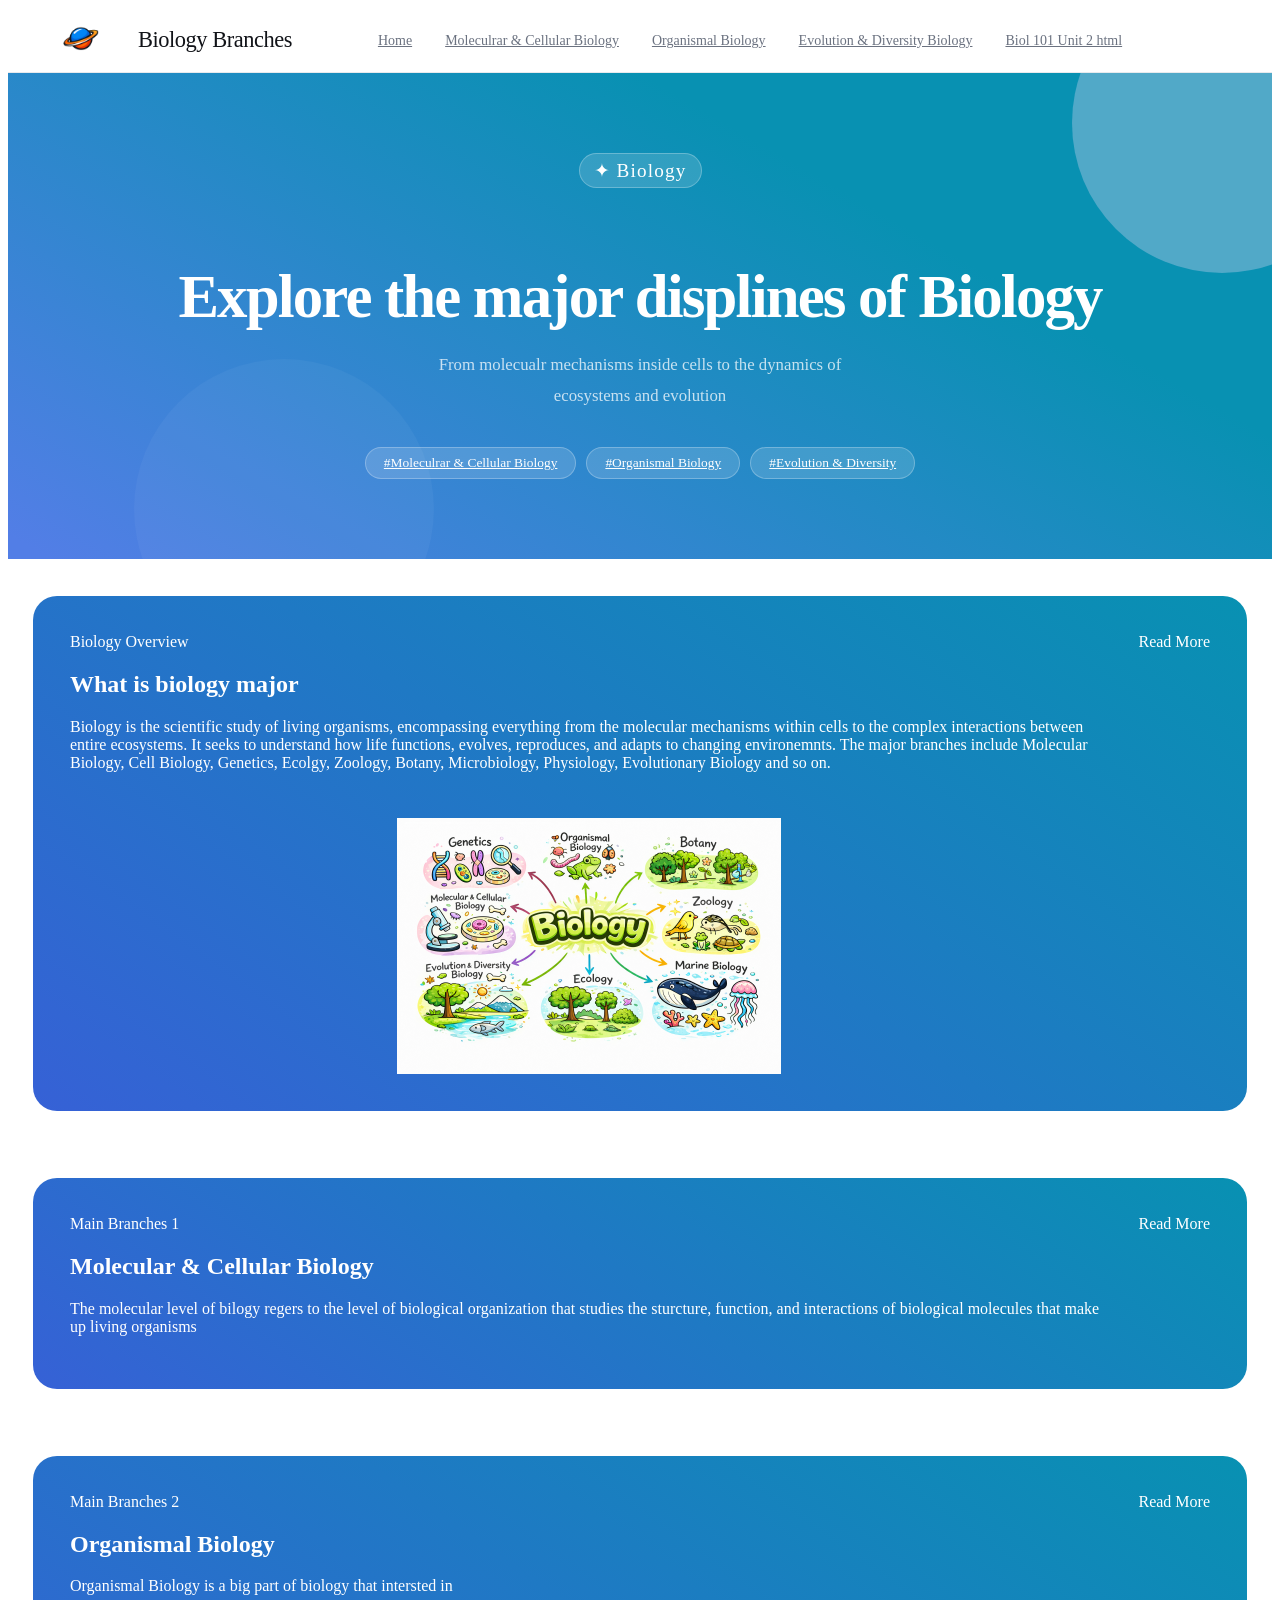
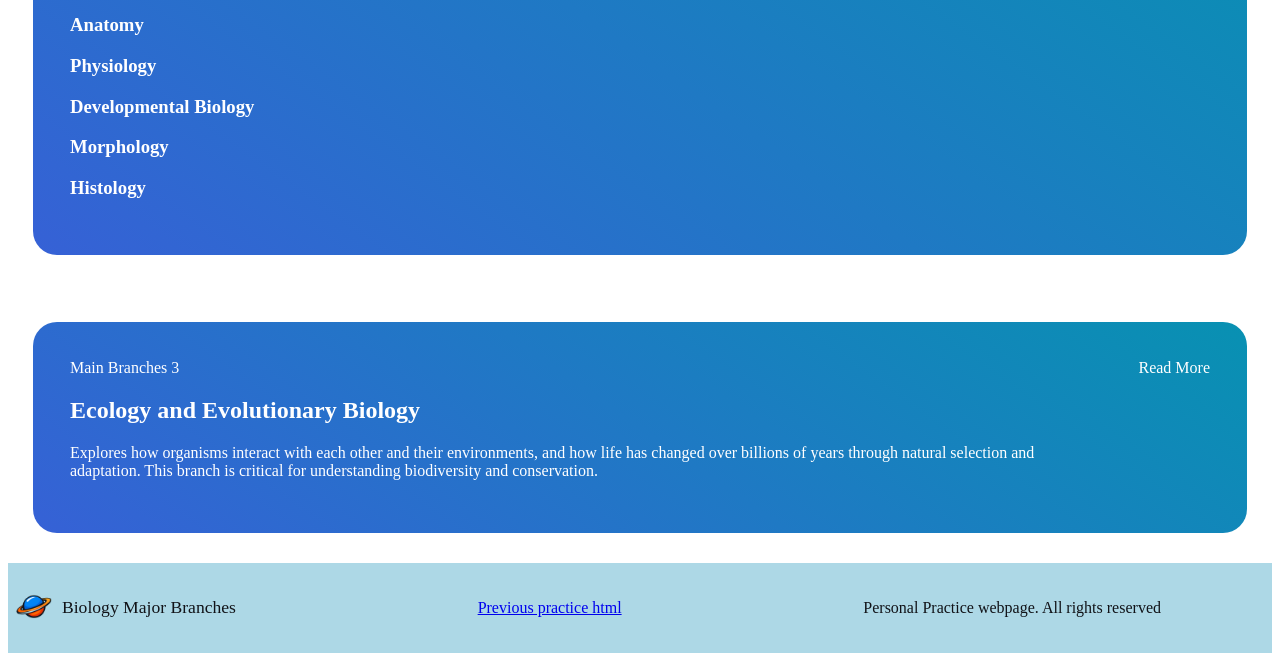
<file: docs/index.html>
<!DOCTYPE html>
<html>
  <head> 
    <title> Biology Major Branches </title>
  <!--This link the style.css with this html-->
  <link rel="stylesheet" href="css/Biology_branches_website.css"> 
  <link rel="icon" href="img/Saturn_Faivcon.png" >
  </head>

<!--This is the navigation bar part-->
<body> 
  <nav class="navbar"> 
    <img src="img/Saturn_Faivcon.png" alt="satrun favicon" >
    <div class="navbar-logo"> Biology Branches </div>
    <ul class="navbar-links"> 
      <li> <a href="index.html"> Home </a></li>
      <li> <a href="pages/Molecular_and_Cellular_Biol.html">Moleculrar & Cellular Biology </a> </li>
      <li> <a href="pages/Organismal_Biology.html">Organismal Biology </a> </li>
      <li> <a href="pages/Ecology_and_Evolutionary_Biology.html"> Evolution & Diversity Biology </a> </li>
      <li> <a href="pages/Unit2_Project.html" target="_blank" >Biol 101 Unit 2 html</a></li>
    </ul>
    <!-- Searching need js to work
    <div class="navbar-search">
      <input type="text" placeholder="Search for Biology Branches" />
    </div> --> 
  </nav> 

<!--This is the Hero part; Which is the Part that after navigation bar-->
  <section class="hero"> 
    <div class="hero-badge">✦ Biology </div>
    <h1> Explore the major displines of Biology </h1>
    <P> From molecualr mechanisms inside cells to the dynamics of ecosystems and evolution </P>
    <div class="hero-tags"> 
      <a class="hero-tag" href="pages/Molecular_and_Cellular_Biol.html" target="_blank"> #Moleculrar & Cellular Biology </a>
      <a class="hero-tag" href="pages/Organismal_Biology.html"  target="_blank"> #Organismal Biology </a> 
      <a class="hero-tag" href="pages/Ecology_and_Evolutionary_Biology.html" target="_blank"> #Evolution & Diversity </a>
    </div>
  </section>

  <!--This is the Main part; -->
  <main class="main"> 
    <div class="long_card"> 
      <div>
      <div class="long_card_label"> Biology Overview</div>
        <h2> What is biology major</h2> 
        <p> Biology is the scientific study of living organisms, 
          encompassing everything from the molecular mechanisms within cells to the complex interactions between entire ecosystems. It seeks to understand how life functions, evolves, reproduces, and adapts to changing environemnts. 
          The major branches include Molecular Biology, Cell Biology, Genetics, Ecolgy, Zoology, Botany, Microbiology, Physiology, Evolutionary Biology and so on.</p>
      </div>
      <a class="long_card_link" href="pages/Molecular_and_Cellular_Biol.html" target="_blank"> Read More </a>
      <img 
      class="main_image"
      src="img/Biology_branches_picture.png" 
      alt="image with different branches of biology"
      /> 

  </main>
  <main class="main"> 
    <div class="long_card"> 
      <div>
      <div class="long_card_label"> Main Branches 1</div>
        <h2> Molecular & Cellular Biology </h2> 
        <p> The molecular level of bilogy regers to the level of biological organization that 
          studies the sturcture, function, and interactions of biological molecules that make up living organisms</p>
      </div>
      <a class="long_card_link" href="pages/Molecular_and_Cellular_Biol.html" target="_blank"> Read More </a>
  </main>

  <main class="main"> 
    <div class="long_card"> 
      <div>
      <div class="long_card_label"> Main Branches 2</div>
        <h2> Organismal Biology </h2> 
        <p> Organismal Biology is a big part of biology that intersted in </p>
        <h3> Anatomy </h3>
        <h3> Physiology </h3>
        <h3> Developmental Biology </h3>
        <h3> Morphology </h3>
        <h3> Histology </h3>
      </div>
      <a class="long_card_link" href="pages/Organismal_Biology.html" target="_blank"> Read More </a>
  </main>

  <main class="main"> 
    <div class="long_card"> 
      <div>
      <div class="long_card_label"> Main Branches 3</div>
        <h2> Ecology and Evolutionary Biology </h2> 
        <p> Explores how organisms interact with each other and their environments, and how life has changed over billions of years through natural selection and adaptation. 
          This branch is critical for understanding biodiversity and conservation. </p>
      </div>
      <a class="long_card_link" href="pages/Ecology_and_Evolutionary_Biology.html" target="_blank"> Read More </a>
  </main>


  <!--This is the footer part; -->
  <footer class="footer"> 
    <div class="footer-left"> 
      <img src="img/Saturn_Faivcon.png" alt="satrun favicon">
      <div class="footer-logo"> Biology Major Branches</div>
    </div>
    <a href="pages/Unit2_Project.html" target="_blank" >Previous practice html</a>
    <div class="footer-end"> Personal Practice webpage. All rights reserved</div>
  </footer>
  
</body>
</html>
</file>
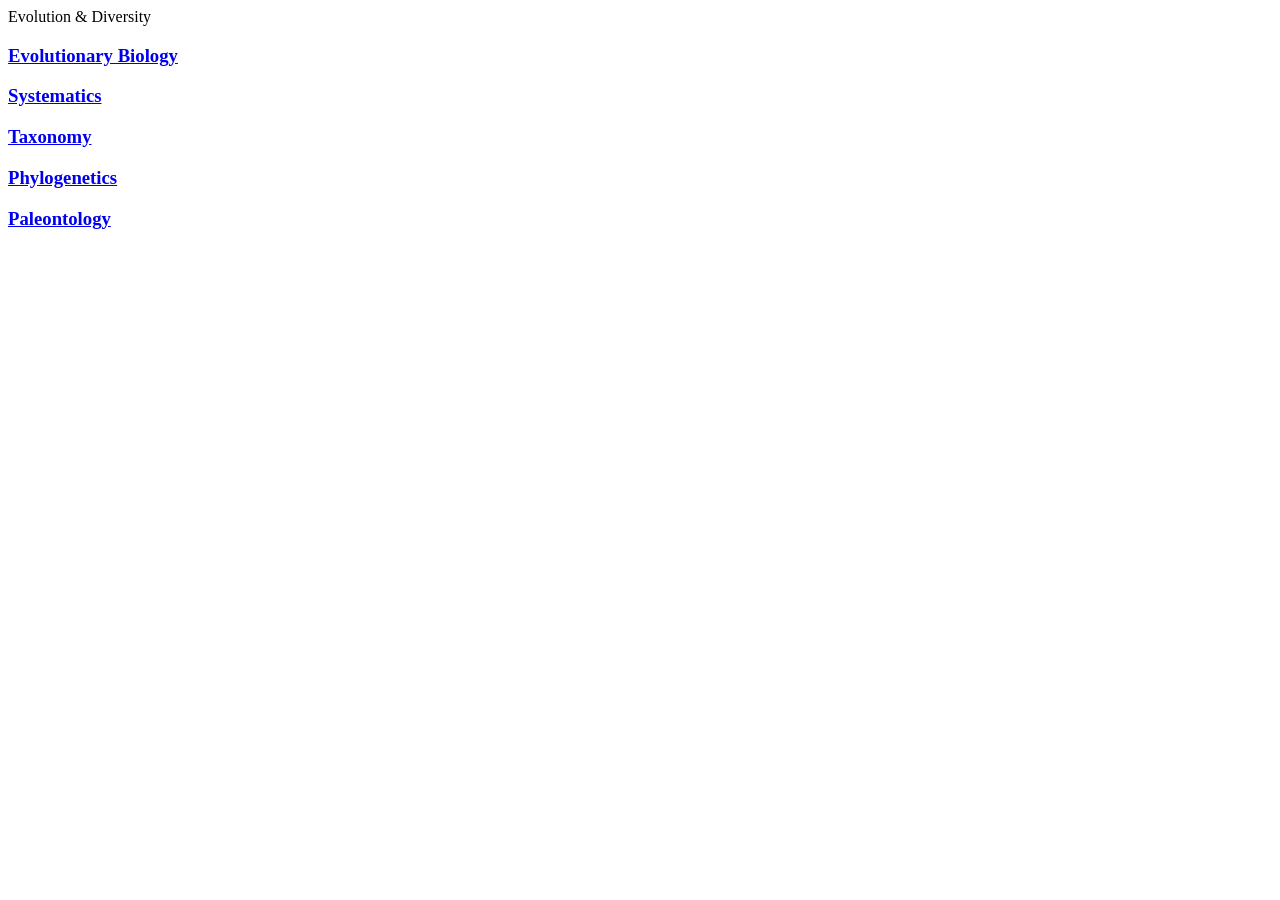
<file: docs/pages/Ecology_and_Evolutionary_Biology.html>
<!DOCTYPE html>
<html>
<head> Evolution & Diversity </head>
    <title> Evolution & Diversity </title>
<link 
rel="stylesheet" href="../css/Biology_branches_website.css">
</link>

<body> 
    <h3>
        <a href="evolutionary_biology.html">Evolutionary Biology</a>
    </h3>

    <h3>
        <a href="systematics.html">Systematics</a>
    </h3>

    <h3>
        <a href="taxonomy.html">Taxonomy</a>
    </h3>

    <h3>
        <a href="phylogenetics.html">Phylogenetics</a>
    </h3>

    <h3>
        <a href="paleontology.html">Paleontology</a>
    </h3>

</body>



</html>
</file>
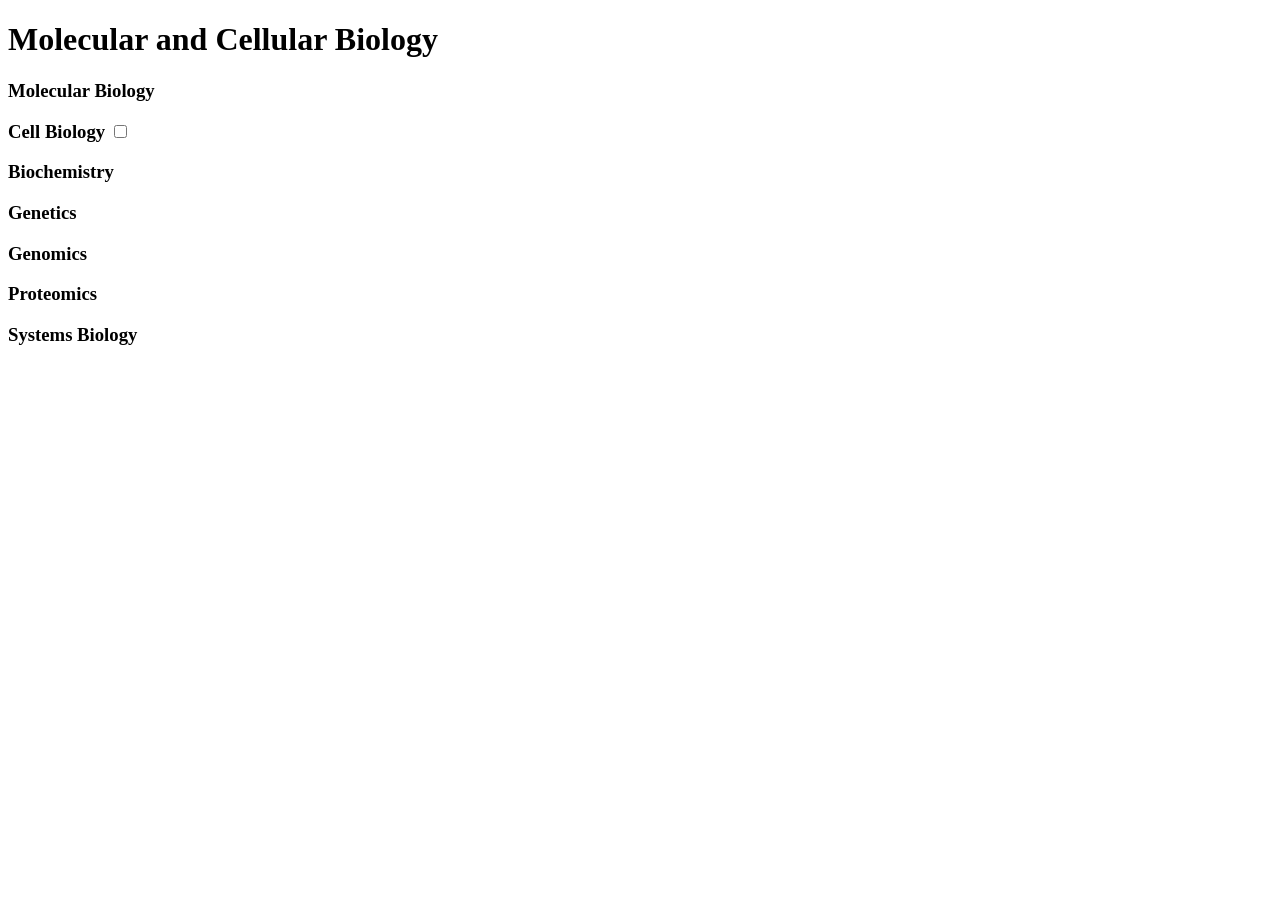
<file: docs/pages/Molecular_and_Cellular_Biol.html>
<!DOCTYPE html>
<html> 
<body>
    <h1>Molecular and Cellular Biology</h1>
    <h3> Molecular Biology </h3>
    <h3> Cell Biology <input type="checkbox"  /> </h3>
    <h3> Biochemistry </h3>
    <h3> Genetics </h3>
    <h3> Genomics </h3>
    <h3> Proteomics </h3>
    <h3> Systems Biology</h3>
</body>
</html>
</file>
<file: docs/css/Biology_branches_website.css>
:root {
  --bg:         #f4f5f7;        
  --border:     #e8eaed;       
  --text-main:  #111318;       
  --text-sub:   #6b7280;          
  --accent:     #2563eb;      
  --accent-bg:  #eff6ff;      
  --radius-sm:  8px;
  --radius-lg:  24px;
  --transition: 0.25s cubic-bezier(0.4, 0, 0.2, 1);
}


/* This is the navigation bar style setting; */
.navbar {
  position: sticky;            
  top: 0;
  z-index: 100;
  background: rgba(255, 255, 255, 0.85);
  backdrop-filter: blur(12px); 
  border-bottom: 1px solid var(--border);
  padding: 0 48px;
  height: 64px;
  display: flex;
  align-items: center;
  gap: 32px;
}

.navbar img {
  width: 50px;
  height: auto;
}


.navbar-logo {
  font-family: 'DM Serif Display', serif;
  font-size: 1.4rem;
  color: var(--text-main);
  letter-spacing: -0.02em;
}


.navbar-links {
  display: flex;
  gap: 5px;
  list-style: none;           
}

.navbar-links a {
  font-size: 0.875rem;
  font-weight: 500;
  color: var(--text-sub);
  padding: 6px 14px;
  border-radius: var(--radius-sm);
  transition: background var(--transition), color var(--transition);
}

/* This is color change when putting cursor in the navbar link */
.navbar-links a:hover {
  background: var(--accent-bg);
  color: var(--accent);
}


.navbar-links a.active {
  background: var(--accent-bg);
  color: var(--accent);
}


.navbar-search {
  margin-left: auto;
  position: relative;
}

.navbar-search input {
  background: var(--bg);
  border: 1px solid var(--border);
  border-radius: 24px;
  padding: 8px 16px 8px 38px; 
  font-family: inherit;
  font-size: 0.85rem;
  color: var(--text-main);
  width: 220px;
  outline: none;
  transition: all var(--transition);
}

/* This is the Hero style setting; */
/* This is the Hero style setting; */
.hero {
	background: linear-gradient(30deg, #527ee6 2%, #0891b2 70%);
	padding: 80px 50px;
	text-align: center;
	position: relative;
	overflow: hidden;
}

.hero::before {
	content: '';
	position: absolute;
	width: 300px;
	height: 300px;
	border-radius: 70%;
	background: rgba(211, 211, 239, 0.36);
	top: -100px;
  	right: -100px;
	pointer-events: none;
}

.hero::after {
  content: '';
  position: absolute;
  width: 300px;
  height: 300px;
  border-radius: 50%;
  background: rgba(255, 255, 255, 0.04);
  bottom: -100px;
  left: 10%;
  pointer-events: none;
}

.hero-badge {
  display: inline-flex;
  align-items: center;
  gap: 6px;
  background: rgba(255, 255, 255, 0.15);
  border: 1px solid rgba(255, 255, 255, 0.25);
  color: white;
  font-size: 1.2rem;
  font-weight: 500;
  letter-spacing: 0.06em;
  padding: 5px 14px;
  border-radius: 20px;
  margin-bottom: 24px;
}

.hero h1 {
  font-family: 'DM Serif Display', serif;
  font-size: clamp(2.2rem, 5vw, 3.8rem); /* 响应式字号 */
  color: white;
  letter-spacing: -0.03em;
  line-height: 1.15;
  margin-bottom: 18px;
}

.hero p {
  font-size: 1.05rem;
  color: rgba(255, 255, 255, 0.75);
  max-width: 480px;
  margin: 0 auto 36px;
  font-weight: 300;
  line-height: 1.8;
}

.hero-tags {
  display: flex;
  gap: 10px;
  justify-content: center;
  flex-wrap: wrap;   
}

.hero-tag {
  background: rgba(255, 255, 255, 0.15);
  border: 1px solid rgba(255, 255, 255, 0.25);
  color: white;
  padding: 7px 18px;
  border-radius: 20px;
  font-size: 0.84rem;
  cursor: pointer;
  transition: background var(--transition);
}

.hero-tag:hover {
  background: rgba(255, 255, 255, 0.28);
}


.hero-tag.active {
  background: white;
  color: var(--accent);
  font-weight: 600;
}



/* This is the Main style setting; */
/* This is the Main style setting; */

.main {
  max-width: 1500px;
  margin: 0 auto;
  padding: 37px 25px 30px;
}

.main_image {
    width: 37%;
    height: auto;
    display: block;
    margin: 0 auto;

}

.long_card {
	background: linear-gradient(35deg, #3661d6 0%, #0891b2 100%);
  border-radius: var(--radius-lg);
  padding: 37px 37px;
  display: grid; /* we have two div in html */
  grid-template-columns: 1fr auto;
  align-items: start;
  gap: 30px;
  overflow: auto;
  color: white;
}

.long_card h2{
  color: white;
}

.long_card_link{
  color: white;
  text-decoration: none;
}

/* This is the footer style setting; */
/* This is the footer style setting; */
.footer {
	background: lightblue;
	border-top: 3px solid 2px;
	padding: 20px 1px;
	display: flex;
	align-items: center;
  justify-content: space-between;
	color: var(--text-main);

}

.footer-left {
  display: flex;
  align-items: center;
  gap: 3px;
}
.footer img {
  width: 50px;
  height: auto;
}

.footer-logo {
  font-size: 1.1rem;
  color: var(--text-main);
  gap: 12px; 
}


.footer-end {
  color: var(--text-main);
  padding-right: 110px;
}
</file>
